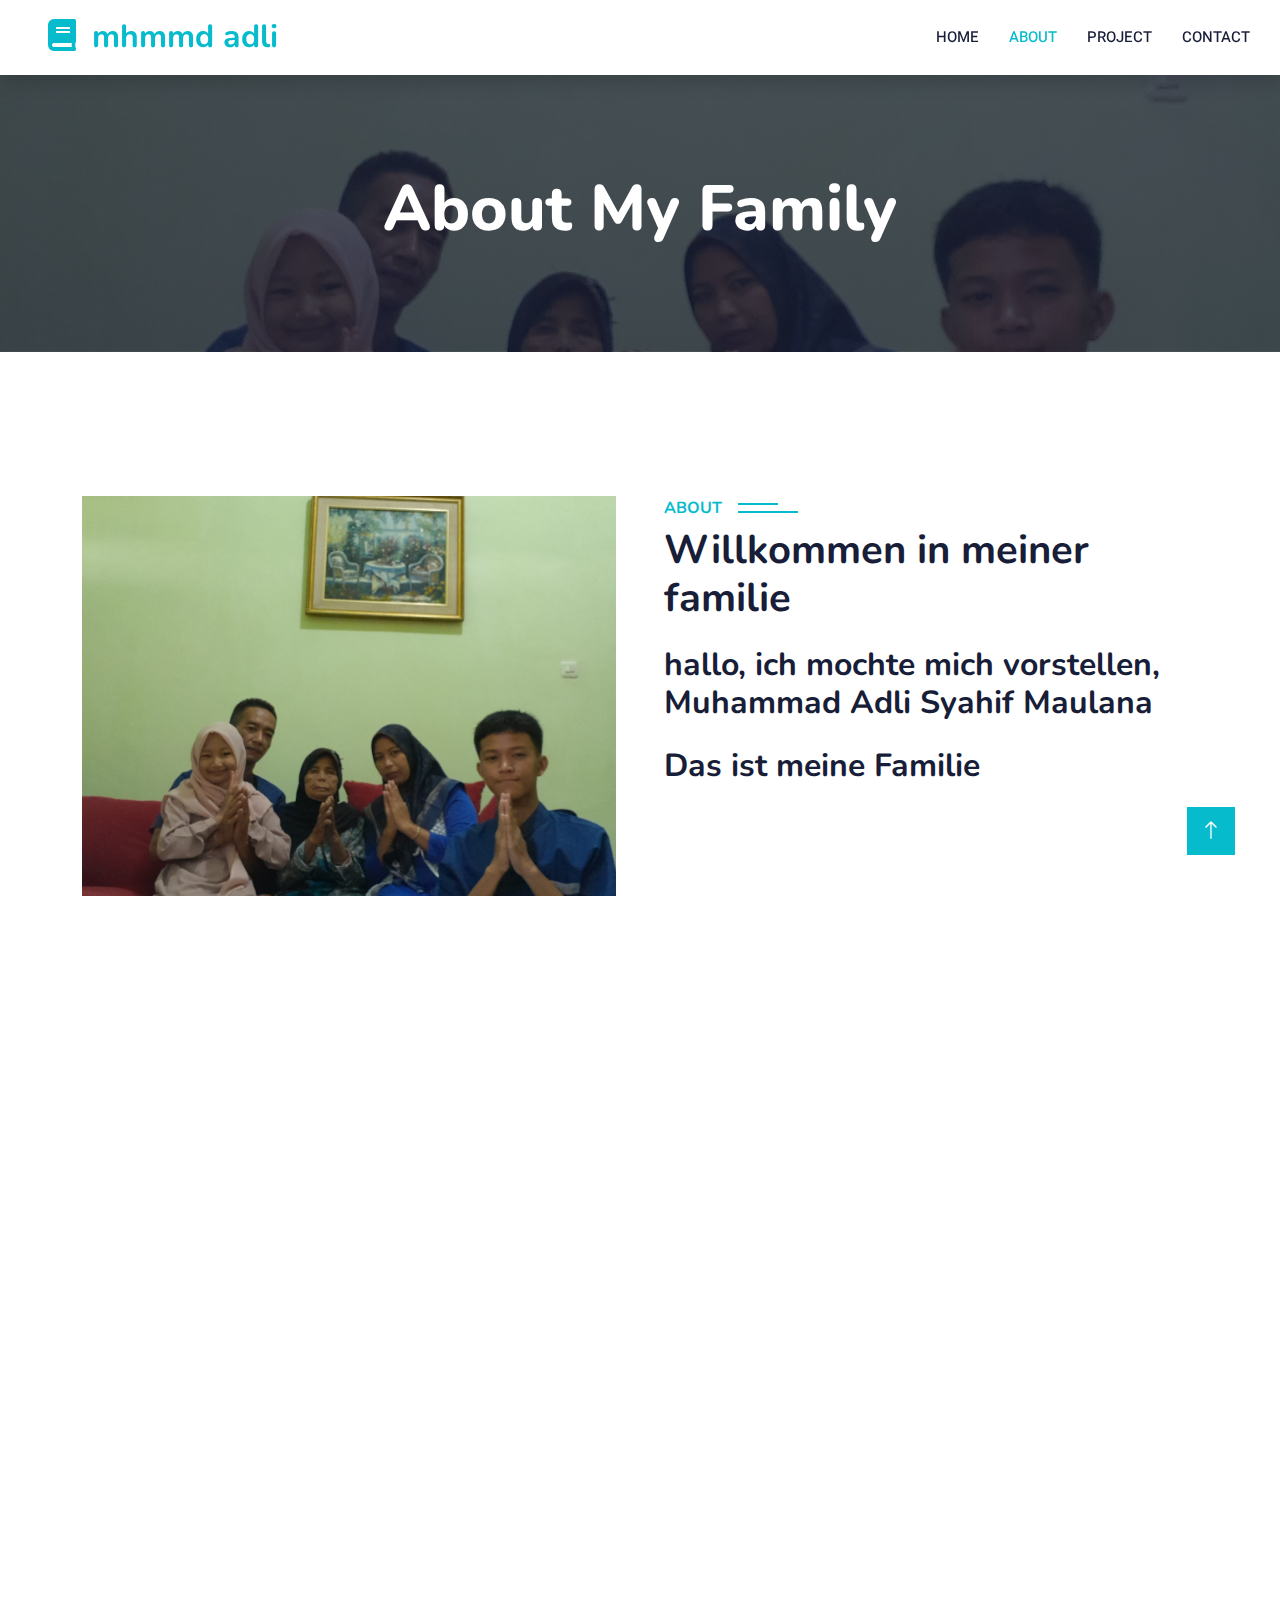
<file: about.html>
<!DOCTYPE html>
<html lang="en">

<head>
    <meta charset="utf-8">
    <title>Mhmmd Adli</title>
    <meta content="width=device-width, initial-scale=1.0" name="viewport">
    <meta content="" name="keywords">
    <meta content="" name="description">

    <!-- Favicon -->
    <link href="img/favicon.ico" rel="icon">

    <!-- Google Web Fonts -->
    <link rel="preconnect" href="https://fonts.googleapis.com">
    <link rel="preconnect" href="https://fonts.gstatic.com" crossorigin>
    <link href="https://fonts.googleapis.com/css2?family=Heebo:wght@400;500;600&family=Nunito:wght@600;700;800&display=swap" rel="stylesheet">

    <!-- Icon Font Stylesheet -->
    <link href="https://cdnjs.cloudflare.com/ajax/libs/font-awesome/5.10.0/css/all.min.css" rel="stylesheet">
    <link href="https://cdn.jsdelivr.net/npm/bootstrap-icons@1.4.1/font/bootstrap-icons.css" rel="stylesheet">

    <!-- Libraries Stylesheet -->
    <link href="lib/animate/animate.min.css" rel="stylesheet">
    <link href="lib/owlcarousel/assets/owl.carousel.min.css" rel="stylesheet">

    <!-- Customized Bootstrap Stylesheet -->
    <link href="css/bootstrap.min.css" rel="stylesheet">

    <!-- Template Stylesheet -->
    <link href="css/style.css" rel="stylesheet">
</head>

<body>
    <!-- Spinner Start -->
    <div id="spinner" class="show bg-white position-fixed translate-middle w-100 vh-100 top-50 start-50 d-flex align-items-center justify-content-center">
        <div class="spinner-border text-primary" style="width: 3rem; height: 3rem;" role="status">
            <span class="sr-only">Loading...</span>
        </div>
    </div>
    <!-- Spinner End -->


    <!-- Navbar Start -->
    <nav class="navbar navbar-expand-lg bg-white navbar-light shadow sticky-top p-0">
        <a href="index.html" class="navbar-brand d-flex align-items-center px-4 px-lg-5">
            <h2 class="m-0 text-primary"><i class="fa fa-book me-3"></i>mhmmd adli</h2>
        </a>
        <button type="button" class="navbar-toggler me-4" data-bs-toggle="collapse" data-bs-target="#navbarCollapse">
            <span class="navbar-toggler-icon"></span>
        </button>
        <div class="collapse navbar-collapse" id="navbarCollapse">
            <div class="navbar-nav ms-auto p-4 p-lg-0">
                <a href="index.html" class="nav-item nav-link">Home</a>
                <a href="about.html" class="nav-item nav-link active">About</a>
                <a href="project.html" class="nav-item nav-link">Project</a>
                <a href="contact.html" class="nav-item nav-link">Contact</a>
            </div>
        </div>
    </nav>
    <!-- Navbar End -->


    <!-- Header Start -->
    <div class="container-fluid bg-primary py-5 mb-5 page-header">
        <div class="container py-5">
            <div class="row justify-content-center">
                <div class="col-lg-10 text-center">
                    <h1 class="display-3 text-white animated slideInDown">About My Family</h1>
                    <nav aria-label="breadcrumb">
                    </nav>
                </div>
            </div>
        </div>
    </div>
    <!-- Header End -->


    <!-- Service Start -->
    <div class="container-xxl py-5">
        <div class="container">
            <div class="row g-4">
                <div class="col-lg-3 col-sm-6 wow fadeInUp" data-wow-delay="0.3s">
            </div>
        </div>
    </div>
    <!-- Service End -->


    <!-- About Start -->
    <div class="container-xxl py-5">
        <div class="container">
            <div class="row g-5">
                <div class="col-lg-6 wow fadeInUp" data-wow-delay="0.1s" style="min-height: 400px;">
                    <div class="position-relative h-100">
                        <img class="img-fluid position-absolute w-100 h-100" src="img/a709ae15-d437-41e2-b2c1-3d1121c7acbf.jpg" alt="" style="object-fit: cover;">
                    </div>
                </div>
                <div class="col-lg-6 wow fadeInUp" data-wow-delay="0.3s">
                    <h6 class="section-title bg-white text-start text-primary pe-3">About</h6>
                    <h1 class="mb-4">Willkommen in meiner familie</h1>
                    <h2 class="mb-4">hallo, ich mochte mich vorstellen, Muhammad Adli Syahif Maulana</h2>
                    <h2 class="mb-4">Das ist meine Familie</h2>
                    <div class="row gy-2 gx-4 mb-4">

                    </div>
                </div>
            </div>
        </div>
    </div>
    <!-- About End -->


    <!-- Team Start -->
    <div class="container-xxl py-5">
        <div class="container">
            <div class="text-center wow fadeInUp" data-wow-delay="0.1s">
                <h2 class="section-title bg-white text-center text-primary px-3">DAS IST MEINE FAMILIE</h2>
            </div>
            <div class="row g-4">
                <div class="col-lg-3 col-md-6 wow fadeInUp" data-wow-delay="0.1s">
                    <div class="team-item bg-light">
                        <div class="overflow-hidden">
                            <img class="img-fluid" src="img/NARA.jpg" alt="">
                        </div>
                        <div class="text-center p-4">
                            <h5 class="mb-0">Das ist meine schwester, sie heisst Kinara, sie ist 10 jahre alt</h5>
                        </div>
                    </div>
                </div>
                <div class="col-lg-3 col-md-6 wow fadeInUp" data-wow-delay="0.3s">
                    <div class="team-item bg-light">
                        <div class="overflow-hidden">
                            <img class="img-fluid" src="img/ayah.jpg" alt="">
                        </div>
                        <div class="text-center p-4">
                            <h5 class="mb-0">Das ist mein vater, er heisst Nurodif, sie ist 40 jahre alt</h5>
                        </div>
                    </div>
                </div>
                <div class="col-lg-3 col-md-6 wow fadeInUp" data-wow-delay="0.5s">
                    <div class="team-item bg-light">
                        <div class="overflow-hidden">
                            <img class="img-fluid" src="img/mama.jpg" alt="">
                        </div>
                        <div class="text-center p-4">
                            <h5 class="mb-0">Das ist meine mutter, sie heisst Sri Mulyani, sie ist 39 jahre alt</h5>
                        </div>
                    </div>
                </div>
                <div class="col-lg-3 col-md-6 wow fadeInUp" data-wow-delay="0.7s">
                    <div class="team-item bg-light">
                        <div class="overflow-hidden">
                            <img class="img-fluid" src="img/adli.jpg" alt="">
                        </div>
                        <div class="text-center p-4">
                            <h5 class="mb-0">Ich heibst M ADLI SYAHIF M, ich bin 16 jahre alt</h5>
                        </div>
                    </div>
                </div>
            </div>
        </div>
    </div>
    <!-- Team End -->
        

    <!-- Footer Start -->
    <div class="container-fluid bg-dark text-light footer pt-5 mt-5 wow fadeIn" data-wow-delay="0.1s">
        <div class="container py-5">
            <div class="row g-5">
                <div class="col-lg-3 col-md-6">
                    <h4 class="text-white mb-3">Quick Link</h4>
                    <a href="index.html" class="nav-item nav-link active">Home</a>
                    <a href="about.html" class="nav-item nav-link">About</a>
                    <a href="project.html" class="nav-item nav-link">project</a>
                </div>
                <div class="col-lg-3 col-md-6">
                    <h4 class="text-white mb-3">Contact</h4>
                    <p class="mb-2"><i class="fa fa-map-marker-alt me-3"></i>SMKN 6 TANGSEL</p>
                    <p class="mb-2"><i class="fa fa-phone-alt me-3"></i>+012 345 67890</p>
                    <p class="mb-2"><i class="fa fa-envelope me-3"></i>anynara2gmail.com</p>
                    <div class="d-flex pt-2">
                        <a class="btn btn-outline-light btn-social" href=""><i class="fab fa-twitter"></i></a>
                        <a class="btn btn-outline-light btn-social" href="https://www.facebook.com/profile.php?id=100061188390039&mibextid=kFxxJD"><i class="fab fa-facebook-f"></i></a>
                        <a class="btn btn-outline-light btn-social" href="https://youtube.com/@muhammadadlisyahifmaulana7210?si=1fUBQ4VeJ0pPQzUX"><i class="fab fa-youtube"></i></a>
                        <a class="btn btn-outline-light btn-social" href="https://www.instagram.com/mhmd_adlii/"><i class="fab fa-instagram"></i></a>
                    </div>
                </div>
                <div class="col-lg-3 col-md-6">
                    <h4 class="text-white mb-3">Gallery</h4>
                    <div class="row g-2 pt-2">
                        <div class="col-4">
                            <img class="img-fluid bg-light p-1" src="img/NARA.jpg" alt="">
                        </div>
                        <div class="col-4">
                            <img class="img-fluid bg-light p-1" src="img/mama.jpg" alt="">
                        </div>
                        <div class="col-4">
                            <img class="img-fluid bg-light p-1" src="img/ayah.jpg" alt="">
                        </div>
                        <div class="col-4">
                            <img class="img-fluid bg-light p-1" src="img/a709ae15-d437-41e2-b2c1-3d1121c7acbf.jpg" alt="">
                        </div>
                    </div>
                </div>
                <div class="col-lg-3 col-md-6">
                    <div class="position-relative mx-auto" style="max-width: 400px;">
                        <input class="form-control border-0 w-100 py-3 ps-4 pe-5" type="text" placeholder="Your email">
                        <button type="button" class="btn btn-primary py-2 position-absolute top-0 end-0 mt-2 me-2">SignUp</button>
                    </div>
                </div>
            </div>
        </div>
        <div class="container">
            <div class="copyright">
                <div class="row">
                    <div class="col-md-6 text-center text-md-start mb-3 mb-md-0">
                        &copy; <a class="border-bottom" href="#">Designeg by mhmmd adlii</a>
                    </div>
                    <div class="col-md-6 text-center text-md-end">
                        <div class="footer-menu">
                            <a href="">Home</a>
                            <a href="">About</a>
                            <a href="">Project</a>
                            <a href="">Contact</a>
                        </div>
                    </div>
                </div>
            </div>
        </div>
    </div>
    <!-- Footer End -->


    <!-- Back to Top -->
    <a href="#" class="btn btn-lg btn-primary btn-lg-square back-to-top"><i class="bi bi-arrow-up"></i></a>


    <!-- JavaScript Libraries -->
    <script src="https://code.jquery.com/jquery-3.4.1.min.js"></script>
    <script src="https://cdn.jsdelivr.net/npm/bootstrap@5.0.0/dist/js/bootstrap.bundle.min.js"></script>
    <script src="lib/wow/wow.min.js"></script>
    <script src="lib/easing/easing.min.js"></script>
    <script src="lib/waypoints/waypoints.min.js"></script>
    <script src="lib/owlcarousel/owl.carousel.min.js"></script>

    <!-- Template Javascript -->
    <script src="js/main.js"></script>
</body>

</html>
</file>
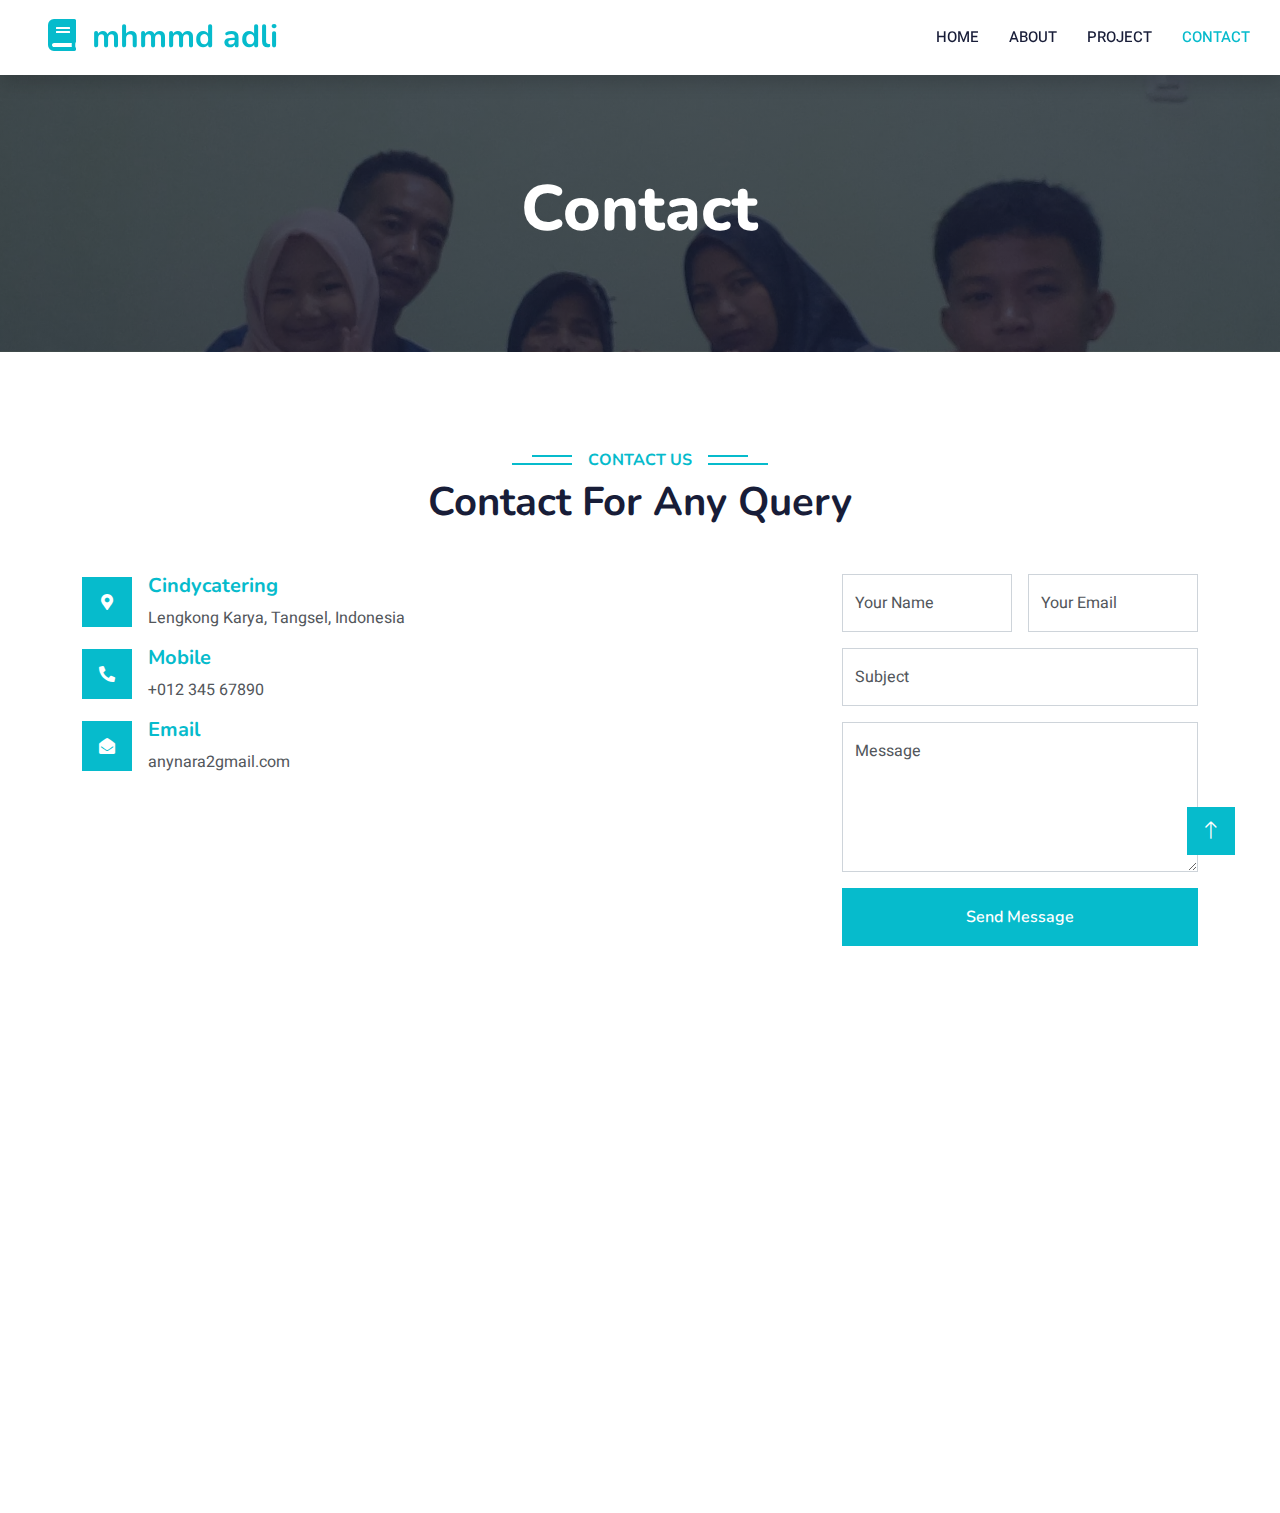
<file: contact.html>
<!DOCTYPE html>
<html lang="en">

<head>
    <meta charset="utf-8">
    <title>Mhmmd Adli</title>
    <meta content="width=device-width, initial-scale=1.0" name="viewport">
    <meta content="" name="keywords">
    <meta content="" name="description">

    <!-- Favicon -->
    <link href="img/favicon.ico" rel="icon">

    <!-- Google Web Fonts -->
    <link rel="preconnect" href="https://fonts.googleapis.com">
    <link rel="preconnect" href="https://fonts.gstatic.com" crossorigin>
    <link href="https://fonts.googleapis.com/css2?family=Heebo:wght@400;500;600&family=Nunito:wght@600;700;800&display=swap" rel="stylesheet">

    <!-- Icon Font Stylesheet -->
    <link href="https://cdnjs.cloudflare.com/ajax/libs/font-awesome/5.10.0/css/all.min.css" rel="stylesheet">
    <link href="https://cdn.jsdelivr.net/npm/bootstrap-icons@1.4.1/font/bootstrap-icons.css" rel="stylesheet">

    <!-- Libraries Stylesheet -->
    <link href="lib/animate/animate.min.css" rel="stylesheet">
    <link href="lib/owlcarousel/assets/owl.carousel.min.css" rel="stylesheet">

    <!-- Customized Bootstrap Stylesheet -->
    <link href="css/bootstrap.min.css" rel="stylesheet">

    <!-- Template Stylesheet -->
    <link href="css/style.css" rel="stylesheet">
</head>

<body>
    <!-- Spinner Start -->
    <div id="spinner" class="show bg-white position-fixed translate-middle w-100 vh-100 top-50 start-50 d-flex align-items-center justify-content-center">
        <div class="spinner-border text-primary" style="width: 3rem; height: 3rem;" role="status">
            <span class="sr-only">Loading...</span>
        </div>
    </div>
    <!-- Spinner End -->


    <!-- Navbar Start -->
    <nav class="navbar navbar-expand-lg bg-white navbar-light shadow sticky-top p-0">
        <a href="index.html" class="navbar-brand d-flex align-items-center px-4 px-lg-5">
            <h2 class="m-0 text-primary"><i class="fa fa-book me-3"></i>mhmmd adli</h2>
        </a>
        <button type="button" class="navbar-toggler me-4" data-bs-toggle="collapse" data-bs-target="#navbarCollapse">
            <span class="navbar-toggler-icon"></span>
        </button>
        <div class="collapse navbar-collapse" id="navbarCollapse">
            <div class="navbar-nav ms-auto p-4 p-lg-0">
                <a href="index.html" class="nav-item nav-link">Home</a>
                <a href="about.html" class="nav-item nav-link">About</a>
                <a href="project.html" class="nav-item nav-link">Project</a>
                <a href="contact.html" class="nav-item nav-link active">Contact</a>
            </div>
        </div>
    </nav>
    <!-- Navbar End -->


    <!-- Header Start -->
    <div class="container-fluid bg-primary py-5 mb-5 page-header">
        <div class="container py-5">
            <div class="row justify-content-center">
                <div class="col-lg-10 text-center">
                    <h1 class="display-3 text-white animated slideInDown">Contact</h1>
                    <nav aria-label="breadcrumb">
                    </nav>
                </div>
            </div>
        </div>
    </div>
    <!-- Header End -->


    <!-- Contact Start -->
    <div class="container-xxl py-5">
        <div class="container">
            <div class="text-center wow fadeInUp" data-wow-delay="0.1s">
                <h6 class="section-title bg-white text-center text-primary px-3">Contact Us</h6>
                <h1 class="mb-5">Contact For Any Query</h1>
            </div>
            <div class="row g-4">
                <div class="col-lg-4 col-md-6 wow fadeInUp" data-wow-delay="0.1s">
                    <div class="d-flex align-items-center mb-3">
                        <div class="d-flex align-items-center justify-content-center flex-shrink-0 bg-primary" style="width: 50px; height: 50px;">
                            <i class="fa fa-map-marker-alt text-white"></i>
                        </div>
                        <div class="ms-3">
                            <h5 class="text-primary">Cindycatering</h5>
                            <p class="mb-0">Lengkong Karya, Tangsel, Indonesia</p>
                        </div>
                    </div>
                    <div class="d-flex align-items-center mb-3">
                        <div class="d-flex align-items-center justify-content-center flex-shrink-0 bg-primary" style="width: 50px; height: 50px;">
                            <i class="fa fa-phone-alt text-white"></i>
                        </div>
                        <div class="ms-3">
                            <h5 class="text-primary">Mobile</h5>
                            <p class="mb-0">+012 345 67890</p>
                        </div>
                    </div>
                    <div class="d-flex align-items-center">
                        <div class="d-flex align-items-center justify-content-center flex-shrink-0 bg-primary" style="width: 50px; height: 50px;">
                            <i class="fa fa-envelope-open text-white"></i>
                        </div>
                        <div class="ms-3">
                            <h5 class="text-primary">Email</h5>
                            <p class="mb-0">anynara2gmail.com</p>
                        </div>
                    </div>
                </div>
                <div class="col-lg-4 col-md-6 wow fadeInUp" data-wow-delay="0.3s">
                    <iframe class="position-relative rounded w-100 h-100"
                        src="https://www.google.com/maps/embed?pb=!1m18!1m12!1m3!1d3542.462349371468!2d106.67188697443811!3d-6.276171393712612!2m3!1f0!2f0!3f0!3m2!1i1024!2i768!4f13.1!3m3!1m2!1s0x2e69fb8c3857d7b7%3A0xe71c4639dba168a2!2sCindy%20catering!5e1!3m2!1sen!2sid!4v1727228166108!5m2!1sen!2sid" width="600" height="450" style="border:0;" allowfullscreen="" loading="lazy" referrerpolicy="no-referrer-when-downgrade"></iframe>
                    </iframe>
                </div>
                <div class="col-lg-4 col-md-12 wow fadeInUp" data-wow-delay="0.5s">
                    <form>
                        <div class="row g-3">
                            <div class="col-md-6">
                                <div class="form-floating">
                                    <input type="text" class="form-control" id="name" placeholder="Your Name">
                                    <label for="name">Your Name</label>
                                </div>
                            </div>
                            <div class="col-md-6">
                                <div class="form-floating">
                                    <input type="email" class="form-control" id="email" placeholder="Your Email">
                                    <label for="email">Your Email</label>
                                </div>
                            </div>
                            <div class="col-12">
                                <div class="form-floating">
                                    <input type="text" class="form-control" id="subject" placeholder="Subject">
                                    <label for="subject">Subject</label>
                                </div>
                            </div>
                            <div class="col-12">
                                <div class="form-floating">
                                    <textarea class="form-control" placeholder="Leave a message here" id="message" style="height: 150px"></textarea>
                                    <label for="message">Message</label>
                                </div>
                            </div>
                            <div class="col-12">
                                <button class="btn btn-primary w-100 py-3" type="submit">Send Message</button>
                            </div>
                        </div>
                    </form>
                </div>
            </div>
        </div>
    </div>
    <!-- Contact End -->


    <!-- Footer Start -->
    <div class="container-fluid bg-dark text-light footer pt-5 mt-5 wow fadeIn" data-wow-delay="0.1s">
        <div class="container py-5">
            <div class="row g-5">
                <div class="col-lg-3 col-md-6">
                    <h4 class="text-white mb-3">Quick Link</h4>
                    <a href="index.html" class="nav-item nav-link active">Home</a>
                    <a href="about.html" class="nav-item nav-link">About</a>
                    <a href="project.html" class="nav-item nav-link">project</a>
                </div>
                <div class="col-lg-3 col-md-6">
                    <h4 class="text-white mb-3">Contact</h4>
                    <p class="mb-2"><i class="fa fa-map-marker-alt me-3"></i>SMKN 6 TANGSEL</p>
                    <p class="mb-2"><i class="fa fa-phone-alt me-3"></i>+012 345 67890</p>
                    <p class="mb-2"><i class="fa fa-envelope me-3"></i>anynara2gmail.com</p>
                    <div class="d-flex pt-2">
                        <a class="btn btn-outline-light btn-social" href=""><i class="fab fa-twitter"></i></a>
                        <a class="btn btn-outline-light btn-social" href="https://www.facebook.com/profile.php?id=100061188390039&mibextid=kFxxJD"><i class="fab fa-facebook-f"></i></a>
                        <a class="btn btn-outline-light btn-social" href="https://youtube.com/@muhammadadlisyahifmaulana7210?si=1fUBQ4VeJ0pPQzUX"><i class="fab fa-youtube"></i></a>
                        <a class="btn btn-outline-light btn-social" href="https://www.instagram.com/mhmd_adlii/"><i class="fab fa-instagram"></i></a>
                    </div>
                </div>
                <div class="col-lg-3 col-md-6">
                    <h4 class="text-white mb-3">Gallery</h4>
                    <div class="row g-2 pt-2">
                        <div class="col-4">
                            <img class="img-fluid bg-light p-1" src="img/NARA.jpg" alt="">
                        </div>
                        <div class="col-4">
                            <img class="img-fluid bg-light p-1" src="img/mama.jpg" alt="">
                        </div>
                        <div class="col-4">
                            <img class="img-fluid bg-light p-1" src="img/ayah.jpg" alt="">
                        </div>
                        <div class="col-4">
                            <img class="img-fluid bg-light p-1" src="img/a709ae15-d437-41e2-b2c1-3d1121c7acbf.jpg" alt="">
                        </div>
                    </div>
                </div>
                <div class="col-lg-3 col-md-6">
                    <div class="position-relative mx-auto" style="max-width: 400px;">
                        <input class="form-control border-0 w-100 py-3 ps-4 pe-5" type="text" placeholder="Your email">
                        <button type="button" class="btn btn-primary py-2 position-absolute top-0 end-0 mt-2 me-2">SignUp</button>
                    </div>
                </div>
            </div>
        </div>
        <div class="container">
            <div class="copyright">
                <div class="row">
                    <div class="col-md-6 text-center text-md-start mb-3 mb-md-0">
                        &copy; <a class="border-bottom" href="#">Designeg by mhmmd adlii</a>
                    </div>
                    <div class="col-md-6 text-center text-md-end">
                        <div class="footer-menu">
                            <a href="">Home</a>
                            <a href="">About</a>
                            <a href="">Project</a>
                            <a href="">Contact</a>
                        </div>
                    </div>
                </div>
            </div>
        </div>
    </div>
    <!-- Footer End -->


    <!-- Back to Top -->
    <a href="#" class="btn btn-lg btn-primary btn-lg-square back-to-top"><i class="bi bi-arrow-up"></i></a>


    <!-- JavaScript Libraries -->
    <script src="https://code.jquery.com/jquery-3.4.1.min.js"></script>
    <script src="https://cdn.jsdelivr.net/npm/bootstrap@5.0.0/dist/js/bootstrap.bundle.min.js"></script>
    <script src="lib/wow/wow.min.js"></script>
    <script src="lib/easing/easing.min.js"></script>
    <script src="lib/waypoints/waypoints.min.js"></script>
    <script src="lib/owlcarousel/owl.carousel.min.js"></script>

    <!-- Template Javascript -->
    <script src="js/main.js"></script>
</body>

</html>
</file>
<file: css/style.css>
/********** Template CSS **********/
:root {
    --primary: #06BBCC;
    --light: #f0fbfc;
    --dark: #181d38;
}

.fw-medium {
    font-weight: 600 !important;
}

.fw-semi-bold {
    font-weight: 700 !important;
}

.back-to-top {
    position: fixed;
    display: none;
    right: 45px;
    bottom: 45px;
    z-index: 99;
}


/*** Spinner ***/
#spinner {
    opacity: 0;
    visibility: hidden;
    transition: opacity .5s ease-out, visibility 0s linear .5s;
    z-index: 99999;
}

#spinner.show {
    transition: opacity .5s ease-out, visibility 0s linear 0s;
    visibility: visible;
    opacity: 1;
}


/*** Button ***/
.btn {
    font-family: 'Nunito', sans-serif;
    font-weight: 600;
    transition: .5s;
}

.btn.btn-primary,
.btn.btn-secondary {
    color: #FFFFFF;
}

.btn-square {
    width: 38px;
    height: 38px;
}

.btn-sm-square {
    width: 32px;
    height: 32px;
}

.btn-lg-square {
    width: 48px;
    height: 48px;
}

.btn-square,
.btn-sm-square,
.btn-lg-square {
    padding: 0;
    display: flex;
    align-items: center;
    justify-content: center;
    font-weight: normal;
    border-radius: 0px;
}


/*** Navbar ***/
.navbar .dropdown-toggle::after {
    border: none;
    content: "\f107";
    font-family: "Font Awesome 5 Free";
    font-weight: 900;
    vertical-align: middle;
    margin-left: 8px;
}

.navbar-light .navbar-nav .nav-link {
    margin-right: 30px;
    padding: 25px 0;
    color: #FFFFFF;
    font-size: 15px;
    text-transform: uppercase;
    outline: none;
}

.navbar-light .navbar-nav .nav-link:hover,
.navbar-light .navbar-nav .nav-link.active {
    color: var(--primary);
}

@media (max-width: 991.98px) {
    .navbar-light .navbar-nav .nav-link  {
        margin-right: 0;
        padding: 10px 0;
    }

    .navbar-light .navbar-nav {
        border-top: 1px solid #EEEEEE;
    }
}

.navbar-light .navbar-brand,
.navbar-light a.btn {
    height: 75px;
}

.navbar-light .navbar-nav .nav-link {
    color: var(--dark);
    font-weight: 500;
}

.navbar-light.sticky-top {
    top: -100px;
    transition: .5s;
}

@media (min-width: 992px) {
    .navbar .nav-item .dropdown-menu {
        display: block;
        margin-top: 0;
        opacity: 0;
        visibility: hidden;
        transition: .5s;
    }

    .navbar .dropdown-menu.fade-down {
        top: 100%;
        transform: rotateX(-75deg);
        transform-origin: 0% 0%;
    }

    .navbar .nav-item:hover .dropdown-menu {
        top: 100%;
        transform: rotateX(0deg);
        visibility: visible;
        transition: .5s;
        opacity: 1;
    }
}


/*** Header carousel ***/
@media (max-width: 768px) {
    .header-carousel .owl-carousel-item {
        position: relative;
        min-height: 500px;
    }
    
    .header-carousel .owl-carousel-item img {
        position: absolute;
        width: 100%;
        height: 100%;
        object-fit: cover;
    }
}

.header-carousel .owl-nav {
    position: absolute;
    top: 50%;
    right: 8%;
    transform: translateY(-50%);
    display: flex;
    flex-direction: column;
}

.header-carousel .owl-nav .owl-prev,
.header-carousel .owl-nav .owl-next {
    margin: 7px 0;
    width: 45px;
    height: 45px;
    display: flex;
    align-items: center;
    justify-content: center;
    color: #FFFFFF;
    background: transparent;
    border: 1px solid #FFFFFF;
    font-size: 22px;
    transition: .5s;
}

.header-carousel .owl-nav .owl-prev:hover,
.header-carousel .owl-nav .owl-next:hover {
    background: var(--primary);
    border-color: var(--primary);
}

.page-header {
    background: linear-gradient(rgba(24, 29, 56, .7), rgba(24, 29, 56, .7)), url(../img/1.jpg);
    background-position: center center;
    background-repeat: no-repeat;
    background-size: cover;
}

.page-header-inner {
    background: rgba(15, 23, 43, .7);
}

.breadcrumb-item + .breadcrumb-item::before {
    color: var(--light);
}


/*** Section Title ***/
.section-title {
    position: relative;
    display: inline-block;
    text-transform: uppercase;
}

.section-title::before {
    position: absolute;
    content: "";
    width: calc(100% + 80px);
    height: 2px;
    top: 4px;
    left: -40px;
    background: var(--primary);
    z-index: -1;
}

.section-title::after {
    position: absolute;
    content: "";
    width: calc(100% + 120px);
    height: 2px;
    bottom: 5px;
    left: -60px;
    background: var(--primary);
    z-index: -1;
}

.section-title.text-start::before {
    width: calc(100% + 40px);
    left: 0;
}

.section-title.text-start::after {
    width: calc(100% + 60px);
    left: 0;
}


/*** Service ***/
.service-item {
    background: var(--light);
    transition: .5s;
}

.service-item:hover {
    margin-top: -10px;
    background: var(--primary);
}

.service-item * {
    transition: .5s;
}

.service-item:hover * {
    color: var(--light) !important;
}


/*** Categories & Courses ***/
.category img,
.course-item img {
    transition: .5s;
}

.category a:hover img,
.course-item:hover img {
    transform: scale(1.1);
}


/*** Team ***/
.team-item img {
    transition: .5s;
}

.team-item:hover img {
    transform: scale(1.1);
}


/*** Testimonial ***/
.testimonial-carousel::before {
    position: absolute;
    content: "";
    top: 0;
    left: 0;
    height: 100%;
    width: 0;
    background: linear-gradient(to right, rgb(255, 255, 255) 0%, rgba(255, 255, 255, 0) 100%);
    z-index: 1;
}

.testimonial-carousel::after {
    position: absolute;
    content: "";
    top: 0;
    right: 0;
    height: 100%;
    width: 0;
    background: linear-gradient(to left, rgba(255, 255, 255, 1) 0%, rgba(255, 255, 255, 0) 100%);
    z-index: 1;
}

@media (min-width: 768px) {
    .testimonial-carousel::before,
    .testimonial-carousel::after {
        width: 200px;
    }
}

@media (min-width: 992px) {
    .testimonial-carousel::before,
    .testimonial-carousel::after {
        width: 300px;
    }
}

.testimonial-carousel .owl-item .testimonial-text,
.testimonial-carousel .owl-item.center .testimonial-text * {
    transition: .5s;
}

.testimonial-carousel .owl-item.center .testimonial-text {
    background: var(--primary) !important;
}

.testimonial-carousel .owl-item.center .testimonial-text * {
    color: #FFFFFF !important;
}

.testimonial-carousel .owl-dots {
    margin-top: 24px;
    display: flex;
    align-items: flex-end;
    justify-content: center;
}

.testimonial-carousel .owl-dot {
    position: relative;
    display: inline-block;
    margin: 0 5px;
    width: 15px;
    height: 15px;
    border: 1px solid #CCCCCC;
    transition: .5s;
}

.testimonial-carousel .owl-dot.active {
    background: var(--primary);
    border-color: var(--primary);
}


/*** Footer ***/
.footer .btn.btn-social {
    margin-right: 5px;
    width: 35px;
    height: 35px;
    display: flex;
    align-items: center;
    justify-content: center;
    color: var(--light);
    font-weight: normal;
    border: 1px solid #FFFFFF;
    border-radius: 35px;
    transition: .3s;
}

.footer .btn.btn-social:hover {
    color: var(--primary);
}

.footer .btn.btn-link {
    display: block;
    margin-bottom: 5px;
    padding: 0;
    text-align: left;
    color: #FFFFFF;
    font-size: 15px;
    font-weight: normal;
    text-transform: capitalize;
    transition: .3s;
}

.footer .btn.btn-link::before {
    position: relative;
    content: "\f105";
    font-family: "Font Awesome 5 Free";
    font-weight: 900;
    margin-right: 10px;
}

.footer .btn.btn-link:hover {
    letter-spacing: 1px;
    box-shadow: none;
}

.footer .copyright {
    padding: 25px 0;
    font-size: 15px;
    border-top: 1px solid rgba(256, 256, 256, .1);
}

.footer .copyright a {
    color: var(--light);
}

.footer .footer-menu a {
    margin-right: 15px;
    padding-right: 15px;
    border-right: 1px solid rgba(255, 255, 255, .1);
}

.footer .footer-menu a:last-child {
    margin-right: 0;
    padding-right: 0;
    border-right: none;
}
</file>
